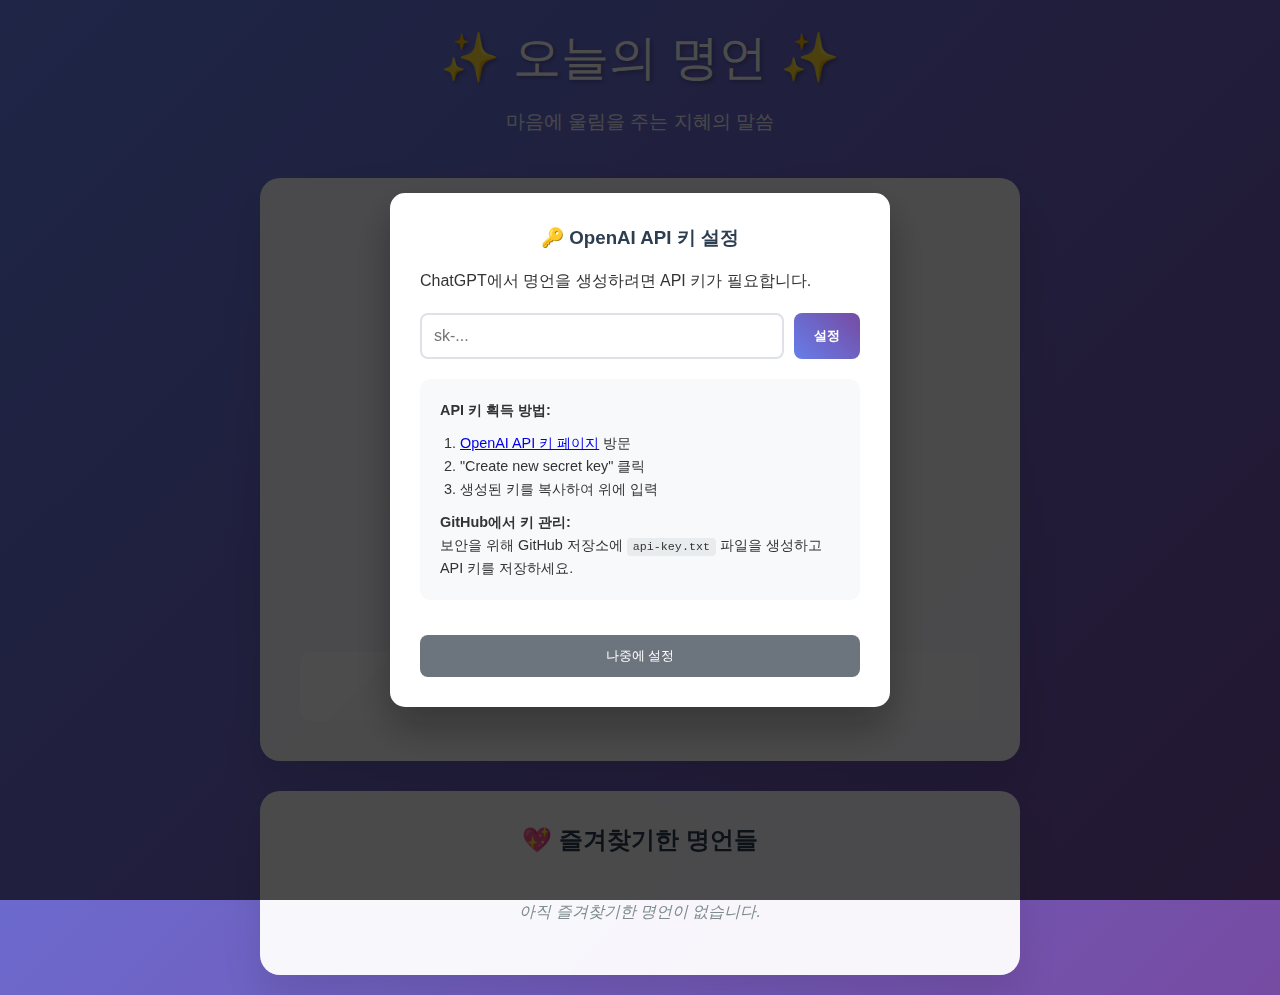
<file: index.html>
<!DOCTYPE html>
<html lang="ko">
<head>
    <meta charset="UTF-8">
    <meta name="viewport" content="width=device-width, initial-scale=1.0">
    <title>랜덤 명언 생성기</title>
    <link rel="stylesheet" href="quote-styles.css">
    <script src="config.js"></script>
</head>
<body>
    <div class="container">
        <header>
            <h1 class="title">✨ 오늘의 명언 ✨</h1>
            <p class="subtitle">마음에 울림을 주는 지혜의 말씀</p>
        </header>

        <main class="quote-container">
            <div class="quote-card" id="quoteCard">
                <div class="quote-icon">"</div>
                <p class="quote-text" id="quoteText">
                    버튼을 클릭하여 오늘의 명언을 확인해보세요!
                </p>
                <div class="author-section">
                    <span class="author" id="author">- 명언 생성기 -</span>
                </div>
            </div>

            <div class="controls">
                <button class="generate-btn" id="generateBtn" onclick="generateQuote()">
                    <span class="btn-icon">🎲</span>
                    새로운 명언
                </button>
                
                <button class="favorite-btn" id="favoriteBtn" onclick="toggleFavorite()" disabled>
                    <span class="btn-icon">❤️</span>
                    즐겨찾기
                </button>
                
                <button class="share-btn" id="shareBtn" onclick="shareQuote()" disabled>
                    <span class="btn-icon">📤</span>
                    공유하기
                </button>
            </div>

            <div class="stats">
                <div class="stat-item">
                    <span class="stat-number" id="totalQuotes">0</span>
                    <span class="stat-label">확인한 명언</span>
                </div>
                <div class="stat-item">
                    <span class="stat-number" id="favoriteCount">0</span>
                    <span class="stat-label">즐겨찾기</span>
                </div>
            </div>
            
            <div class="api-status-container">
                <div id="apiStatus" class="api-status disconnected">⚠️ API 키 필요 (백업 명언 사용중)</div>
                <button class="api-settings-btn" onclick="showAPIKeyModal()">⚙️ API 설정</button>
            </div>
        </main>

        <div class="favorites-section" id="favoritesSection">
            <h3>💖 즐겨찾기한 명언들</h3>
            <div class="favorites-list" id="favoritesList">
                <p class="no-favorites">아직 즐겨찾기한 명언이 없습니다.</p>
            </div>
        </div>
    </div>

    <script src="quote-script.js"></script>
</body>
</html>
</file>
<file: quote-styles.css>
* {
    margin: 0;
    padding: 0;
    box-sizing: border-box;
}

body {
    font-family: 'Segoe UI', Tahoma, Geneva, Verdana, sans-serif;
    background: linear-gradient(135deg, #667eea 0%, #764ba2 100%);
    min-height: 100vh;
    color: #333;
    line-height: 1.6;
}

.container {
    max-width: 800px;
    margin: 0 auto;
    padding: 20px;
}

/* 헤더 스타일 */
header {
    text-align: center;
    margin-bottom: 40px;
    color: white;
}

.title {
    font-size: 3em;
    font-weight: 300;
    margin-bottom: 10px;
    text-shadow: 2px 2px 4px rgba(0,0,0,0.3);
    animation: fadeInDown 1s ease-out;
}

.subtitle {
    font-size: 1.2em;
    opacity: 0.9;
    animation: fadeInUp 1s ease-out 0.3s both;
}

/* 명언 카드 스타일 */
.quote-container {
    background: rgba(255, 255, 255, 0.95);
    border-radius: 20px;
    padding: 40px;
    box-shadow: 0 20px 40px rgba(0,0,0,0.1);
    backdrop-filter: blur(10px);
    margin-bottom: 30px;
    animation: fadeInUp 1s ease-out 0.6s both;
}

.quote-card {
    text-align: center;
    margin-bottom: 30px;
    transition: all 0.3s ease;
}

.quote-icon {
    font-size: 4em;
    color: #667eea;
    opacity: 0.3;
    margin-bottom: 20px;
    font-family: serif;
}

.quote-text {
    font-size: 1.5em;
    font-weight: 300;
    color: #2c3e50;
    margin-bottom: 20px;
    line-height: 1.8;
    font-style: italic;
    min-height: 60px;
    display: flex;
    align-items: center;
    justify-content: center;
}

.author-section {
    margin-top: 20px;
}

.author {
    font-size: 1.1em;
    color: #7f8c8d;
    font-weight: 500;
}

/* 컨트롤 버튼들 */
.controls {
    display: flex;
    gap: 15px;
    justify-content: center;
    flex-wrap: wrap;
    margin-bottom: 30px;
}

.controls button {
    padding: 12px 24px;
    border: none;
    border-radius: 25px;
    font-size: 1em;
    font-weight: 600;
    cursor: pointer;
    transition: all 0.3s ease;
    display: flex;
    align-items: center;
    gap: 8px;
    min-width: 140px;
    justify-content: center;
}

.generate-btn {
    background: linear-gradient(45deg, #667eea, #764ba2);
    color: white;
    box-shadow: 0 4px 15px rgba(102, 126, 234, 0.4);
}

.generate-btn:hover {
    transform: translateY(-2px);
    box-shadow: 0 6px 20px rgba(102, 126, 234, 0.6);
}

.favorite-btn {
    background: linear-gradient(45deg, #ff6b6b, #ee5a52);
    color: white;
    box-shadow: 0 4px 15px rgba(255, 107, 107, 0.4);
}

.favorite-btn:hover {
    transform: translateY(-2px);
    box-shadow: 0 6px 20px rgba(255, 107, 107, 0.6);
}

.favorite-btn.active {
    background: linear-gradient(45deg, #e74c3c, #c0392b);
}

.share-btn {
    background: linear-gradient(45deg, #4ecdc4, #44a08d);
    color: white;
    box-shadow: 0 4px 15px rgba(78, 205, 196, 0.4);
}

.share-btn:hover {
    transform: translateY(-2px);
    box-shadow: 0 6px 20px rgba(78, 205, 196, 0.6);
}

.controls button:disabled {
    opacity: 0.6;
    cursor: not-allowed;
    transform: none !important;
}

.btn-icon {
    font-size: 1.2em;
}

/* 통계 섹션 */
.stats {
    display: flex;
    justify-content: center;
    gap: 40px;
    margin-bottom: 20px;
}

.stat-item {
    text-align: center;
}

.stat-number {
    display: block;
    font-size: 2em;
    font-weight: bold;
    color: #667eea;
}

.stat-label {
    font-size: 0.9em;
    color: #7f8c8d;
    text-transform: uppercase;
    letter-spacing: 1px;
}

/* 즐겨찾기 섹션 */
.favorites-section {
    background: rgba(255, 255, 255, 0.95);
    border-radius: 20px;
    padding: 30px;
    box-shadow: 0 20px 40px rgba(0,0,0,0.1);
    backdrop-filter: blur(10px);
    animation: fadeInUp 1s ease-out 0.9s both;
}

.favorites-section h3 {
    text-align: center;
    margin-bottom: 20px;
    color: #2c3e50;
    font-size: 1.5em;
}

.favorites-list {
    max-height: 400px;
    overflow-y: auto;
}

.favorite-item {
    background: #f8f9fa;
    border-radius: 10px;
    padding: 15px;
    margin-bottom: 10px;
    position: relative;
    border-left: 4px solid #667eea;
    transition: all 0.3s ease;
}

.favorite-item:hover {
    transform: translateX(5px);
    box-shadow: 0 4px 12px rgba(0,0,0,0.1);
}

.favorite-quote {
    font-style: italic;
    margin-bottom: 8px;
    color: #2c3e50;
}

.favorite-author {
    color: #7f8c8d;
    font-size: 0.9em;
}

.remove-favorite {
    position: absolute;
    top: 10px;
    right: 10px;
    background: none;
    border: none;
    font-size: 1.2em;
    cursor: pointer;
    opacity: 0.6;
    transition: opacity 0.3s ease;
}

.remove-favorite:hover {
    opacity: 1;
}

.no-favorites {
    text-align: center;
    color: #7f8c8d;
    font-style: italic;
    padding: 20px;
}

/* 알림 스타일 */
.notification {
    position: fixed;
    top: 20px;
    right: 20px;
    background: linear-gradient(45deg, #667eea, #764ba2);
    color: white;
    padding: 15px 25px;
    border-radius: 10px;
    box-shadow: 0 4px 20px rgba(0,0,0,0.2);
    transform: translateX(400px);
    opacity: 0;
    transition: all 0.3s ease;
    z-index: 1000;
    font-weight: 500;
}

.notification.show {
    transform: translateX(0);
    opacity: 1;
}

/* 애니메이션 */
@keyframes fadeInDown {
    from {
        opacity: 0;
        transform: translateY(-30px);
    }
    to {
        opacity: 1;
        transform: translateY(0);
    }
}

@keyframes fadeInUp {
    from {
        opacity: 0;
        transform: translateY(30px);
    }
    to {
        opacity: 1;
        transform: translateY(0);
    }
}

/* 반응형 디자인 */
@media (max-width: 768px) {
    .container {
        padding: 15px;
    }
    
    .title {
        font-size: 2.5em;
    }
    
    .quote-container {
        padding: 25px;
    }
    
    .quote-text {
        font-size: 1.3em;
    }
    
    .controls {
        flex-direction: column;
        align-items: center;
    }
    
    .controls button {
        width: 100%;
        max-width: 250px;
    }
    
    .stats {
        gap: 20px;
    }
    
    .favorites-section {
        padding: 20px;
    }
}

@media (max-width: 480px) {
    .title {
        font-size: 2em;
    }
    
    .quote-text {
        font-size: 1.2em;
    }
    
    .quote-container {
        padding: 20px;
    }
    
    .stats {
        flex-direction: column;
        gap: 15px;
    }
}

/* API 상태 및 설정 */
.api-status-container {
    display: flex;
    justify-content: center;
    align-items: center;
    gap: 15px;
    margin-top: 20px;
    padding: 15px;
    background: rgba(255, 255, 255, 0.7);
    border-radius: 10px;
    flex-wrap: wrap;
}

.api-status {
    font-size: 0.9em;
    padding: 8px 15px;
    border-radius: 20px;
    font-weight: 500;
    transition: all 0.3s ease;
}

.api-status.connected {
    background: linear-gradient(45deg, #27ae60, #2ecc71);
    color: white;
}

.api-status.disconnected {
    background: linear-gradient(45deg, #f39c12, #e67e22);
    color: white;
}

.api-settings-btn {
    background: linear-gradient(45deg, #9b59b6, #8e44ad);
    color: white;
    border: none;
    padding: 8px 15px;
    border-radius: 20px;
    cursor: pointer;
    font-size: 0.9em;
    font-weight: 500;
    transition: all 0.3s ease;
}

.api-settings-btn:hover {
    transform: translateY(-2px);
    box-shadow: 0 4px 12px rgba(155, 89, 182, 0.4);
}

/* API 키 모달 */
.api-modal {
    position: fixed;
    top: 0;
    left: 0;
    width: 100%;
    height: 100%;
    background: rgba(0, 0, 0, 0.7);
    display: flex;
    justify-content: center;
    align-items: center;
    z-index: 2000;
    opacity: 0;
    transition: opacity 0.3s ease;
}

.api-modal.show {
    opacity: 1;
}

.modal-content {
    background: white;
    padding: 30px;
    border-radius: 15px;
    max-width: 500px;
    width: 90%;
    max-height: 80vh;
    overflow-y: auto;
    box-shadow: 0 20px 40px rgba(0,0,0,0.3);
}

.modal-content h3 {
    margin-bottom: 15px;
    color: #2c3e50;
    text-align: center;
}

.api-input-group {
    display: flex;
    gap: 10px;
    margin: 20px 0;
}

.api-input-group input {
    flex: 1;
    padding: 12px;
    border: 2px solid #dee2e6;
    border-radius: 8px;
    font-size: 1em;
}

.api-input-group button {
    background: linear-gradient(45deg, #667eea, #764ba2);
    color: white;
    border: none;
    padding: 12px 20px;
    border-radius: 8px;
    cursor: pointer;
    font-weight: 600;
}

.api-help {
    background: #f8f9fa;
    padding: 20px;
    border-radius: 10px;
    margin: 20px 0;
    font-size: 0.9em;
    line-height: 1.6;
}

.api-help ol {
    margin: 10px 0;
    padding-left: 20px;
}

.api-help code {
    background: #e9ecef;
    padding: 2px 6px;
    border-radius: 4px;
    font-family: monospace;
}

.close-modal {
    width: 100%;
    background: #6c757d;
    color: white;
    border: none;
    padding: 12px;
    border-radius: 8px;
    cursor: pointer;
    margin-top: 15px;
}

/* 로딩 상태 */
.generate-btn.loading {
    opacity: 0.7;
    cursor: not-allowed;
}

/* 스크롤바 스타일 */
.favorites-list::-webkit-scrollbar {
    width: 8px;
}

.favorites-list::-webkit-scrollbar-track {
    background: #f1f1f1;
    border-radius: 4px;
}

.favorites-list::-webkit-scrollbar-thumb {
    background: #667eea;
    border-radius: 4px;
}

.favorites-list::-webkit-scrollbar-thumb:hover {
    background: #5a6fd8;
}
</file>
